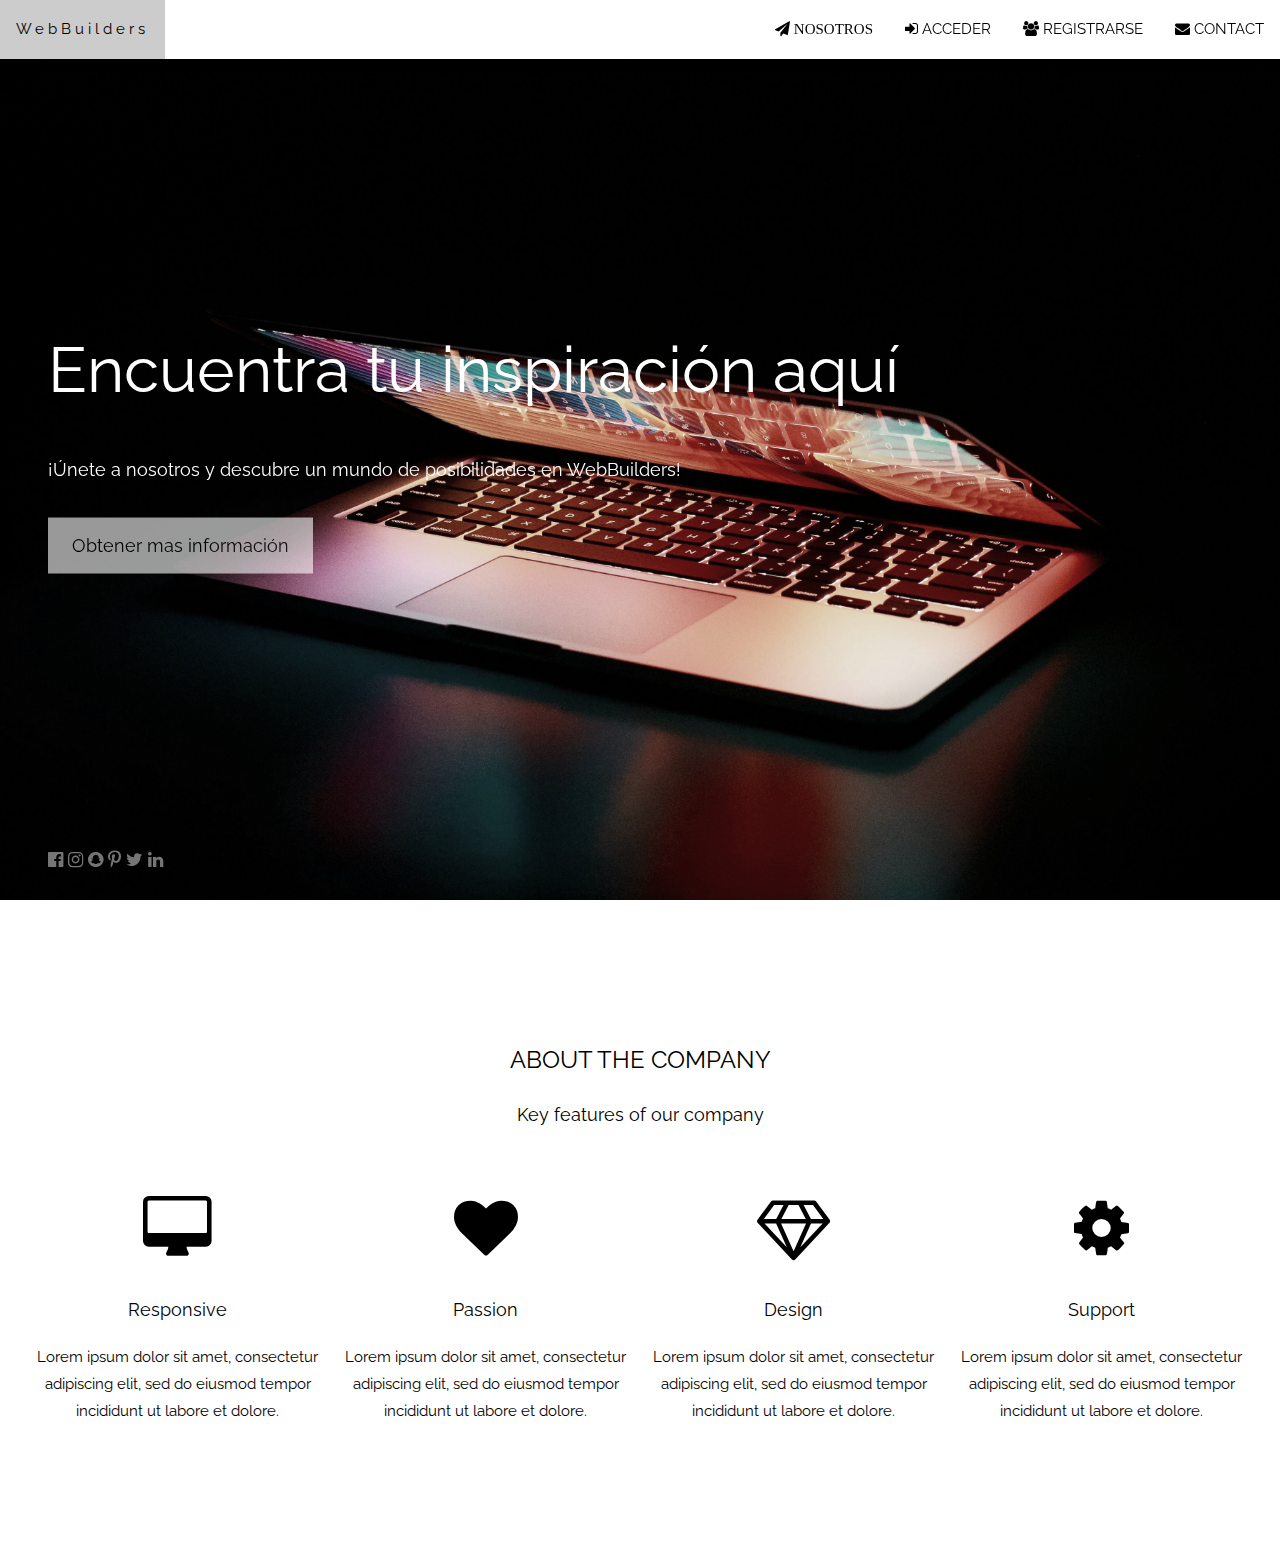
<file: index.html>
<!DOCTYPE html>
<html>
<head>
<title>Web Builders</title>
<meta charset="UTF-8">
<meta name="viewport" content="width=device-width, initial-scale=1">
<link rel="stylesheet" href="https://www.w3schools.com/w3css/4/w3.css">
<link rel="stylesheet" href="https://fonts.googleapis.com/css?family=Raleway">
<link rel="stylesheet" href="https://cdnjs.cloudflare.com/ajax/libs/font-awesome/4.7.0/css/font-awesome.min.css">
<style>
body,h1,h2,h3,h4,h5,h6 {font-family: "Raleway", sans-serif}

body, html {
  height: 100%;
  line-height: 1.8;
}

/* Full height image header */
.bgimg-1 {
  background-position: center;
  background-size: cover;
  background-image: url("/images/banner.jpg");
  min-height: 100%;
}

.w3-bar .w3-button {
  padding: 16px;
}
</style>
</head>
<body>

<!-- Navbar (sit on top) -->
<div class="w3-top">
  <div class="w3-bar w3-white w3-card" id="myNavbar">
    <a href="#home" class="w3-bar-item w3-button w3-wide">WebBuilders</a>
    <!-- Right-sided navbar links -->
    <div class="w3-right w3-hide-small">
      <a href="#about" class="w3-bar-item w3-button"><i class="fa fa-paper-plane"> NOSOTROS</i></a>
      <a href="/login.php" class="w3-bar-item w3-button"><i class="fa fa-sign-in"></i> ACCEDER</a>
      <a href="/registro.php" class="w3-bar-item w3-button"><i class="fa fa-users"></i> REGISTRARSE</a>
      <a href="#contact" class="w3-bar-item w3-button"><i class="fa fa-envelope"></i> CONTACT</a>
    </div>
    <!-- Hide right-floated links on small screens and replace them with a menu icon -->

    <a href="javascript:void(0)" class="w3-bar-item w3-button w3-right w3-hide-large w3-hide-medium" onclick="w3_open()">
      <i class="fa fa-bars"></i>
    </a>
  </div>
</div>

<!-- Sidebar on small screens when clicking the menu icon -->
<nav class="w3-sidebar w3-bar-block w3-black w3-card w3-animate-left w3-hide-medium w3-hide-large" style="display:none" id="mySidebar">
  <a href="javascript:void(0)" onclick="w3_close()" class="w3-bar-item w3-button w3-large w3-padding-16">Close ×</a>
  <a href="#about" onclick="w3_close()" class="w3-bar-item w3-button">NOSOTROS</a>
  <a href="/login.php" onclick="w3_close()" class="w3-bar-item w3-button">ACCEDER</a>
  <a href="/registro.php" onclick="w3_close()" class="w3-bar-item w3-button">REGISTRARSE</a>
  <a href="#contact" onclick="w3_close()" class="w3-bar-item w3-button">CONTACT</a>
</nav>

<!-- Header with full-height image -->
<header class="bgimg-1 w3-display-container w3-grayscale-min" id="home">
  <div class="w3-display-left w3-text-white" style="padding:48px">
    <span class="w3-jumbo w3-hide-small">Encuentra tu inspiración aquí</span><br>
    <span class="w3-xxlarge w3-hide-large w3-hide-medium">Start something that matters</span><br>
    <span class="w3-large">¡Únete a nosotros y descubre un mundo de posibilidades en WebBuilders!</span>
    <p><a href="#about" class="w3-button w3-white w3-padding-large w3-large w3-margin-top w3-opacity w3-hover-opacity-off">Obtener mas información</a></p>
  </div> 
  <div class="w3-display-bottomleft w3-text-grey w3-large" style="padding:24px 48px">
    <i class="fa fa-facebook-official w3-hover-opacity"></i>
    <i class="fa fa-instagram w3-hover-opacity"></i>
    <i class="fa fa-snapchat w3-hover-opacity"></i>
    <i class="fa fa-pinterest-p w3-hover-opacity"></i>
    <i class="fa fa-twitter w3-hover-opacity"></i>
    <i class="fa fa-linkedin w3-hover-opacity"></i>
  </div>
</header>

<!-- About Section -->
<div class="w3-container" style="padding:128px 16px" id="about">
  <h3 class="w3-center">ABOUT THE COMPANY</h3>
  <p class="w3-center w3-large">Key features of our company</p>
  <div class="w3-row-padding w3-center" style="margin-top:64px">
    <div class="w3-quarter">
      <i class="fa fa-desktop w3-margin-bottom w3-jumbo w3-center"></i>
      <p class="w3-large">Responsive</p>
      <p>Lorem ipsum dolor sit amet, consectetur adipiscing elit, sed do eiusmod tempor incididunt ut labore et dolore.</p>
    </div>
    <div class="w3-quarter">
      <i class="fa fa-heart w3-margin-bottom w3-jumbo"></i>
      <p class="w3-large">Passion</p>
      <p>Lorem ipsum dolor sit amet, consectetur adipiscing elit, sed do eiusmod tempor incididunt ut labore et dolore.</p>
    </div>
    <div class="w3-quarter">
      <i class="fa fa-diamond w3-margin-bottom w3-jumbo"></i>
      <p class="w3-large">Design</p>
      <p>Lorem ipsum dolor sit amet, consectetur adipiscing elit, sed do eiusmod tempor incididunt ut labore et dolore.</p>
    </div>
    <div class="w3-quarter">
      <i class="fa fa-cog w3-margin-bottom w3-jumbo"></i>
      <p class="w3-large">Support</p>
      <p>Lorem ipsum dolor sit amet, consectetur adipiscing elit, sed do eiusmod tempor incididunt ut labore et dolore.</p>
    </div>
  </div>
</div>

<footer>
  
</footer>
</body>

</html>
</file>
